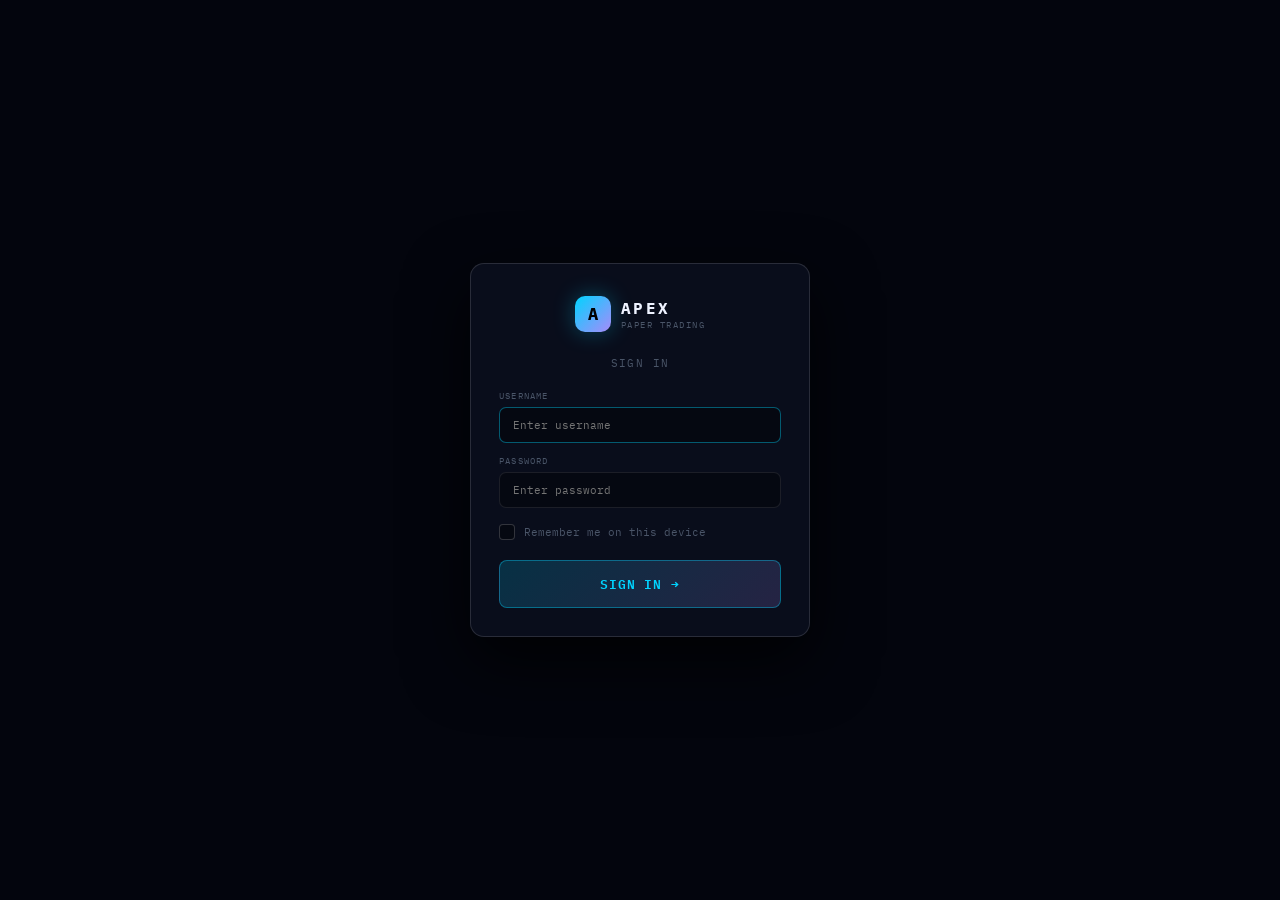
<file: papertrader.html>
<!DOCTYPE html>
<html lang="en">
<head>
<meta charset="UTF-8">
<meta name="viewport" content="width=device-width, initial-scale=1.0">
<title>APEX — Paper Trader</title>
<!-- ── DEVICE DETECTION — runs before CSS to avoid layout flash ── -->
<script>
(function(){
  var ua      = navigator.userAgent;
  var isPhone = /iPhone|Android.*Mobile|BlackBerry|IEMobile|Opera Mini/i.test(ua);
  var isTablet= /iPad|Android(?!.*Mobile)/i.test(ua) || (navigator.maxTouchPoints > 1 && /Macintosh/i.test(ua));
  var hasTouch= ('ontouchstart' in window) || navigator.maxTouchPoints > 0;
  var narrow  = window.innerWidth <= 768;
  var mobile  = isPhone || (hasTouch && narrow) || narrow;
  var tablet  = !mobile && (isTablet || (hasTouch && window.innerWidth <= 1024));
  if (mobile)       document.documentElement.classList.add('is-mobile');
  else if (tablet)  document.documentElement.classList.add('is-tablet');
  else              document.documentElement.classList.add('is-desktop');
  window._APEX_DEVICE = mobile ? 'mobile' : tablet ? 'tablet' : 'desktop';
})();
</script>
<link href="https://fonts.googleapis.com/css2?family=IBM+Plex+Mono:wght@300;400;500;600;700&family=DM+Sans:ital,opsz,wght@0,9..40,300;0,9..40,400;0,9..40,500;0,9..40,600;0,9..40,700;1,9..40,400&display=swap" rel="stylesheet">
<link rel="stylesheet" href="base.css">
<link rel="stylesheet" href="paper-trader-panel.css">
<style>
  /* papertrader.html — panel starts at left edge (no sidebar) */
  .pt-view { left: 0 !important; }
  /* .pt-page is used by base.css to position toasts correctly on this page */
  .pt-page .tstack { bottom: 18px; }
</style>
<!-- AUTH — must load before app scripts -->
<script src="auth.js"></script>
</head>
<body>
<canvas id="bgC"></canvas>
<div class="noise"></div>

<div class="app pt-page">

  <!-- NAV -->
  <nav>
    <div class="logo">
      <div class="logo-glyph">A</div>
      <div><div class="logo-name">APEX</div><div class="logo-tag">Paper Trading</div></div>
    </div>
    <div class="nav-links">
      <a href="index.html" class="nl" id="navTab-trade" style="text-decoration:none">Trade</a>
      <button class="nl on" id="navTab-papertrader" style="display:flex;align-items:center;gap:5px">
        <svg width="11" height="11" viewBox="0 0 24 24" fill="none" stroke="currentColor" stroke-width="2.2" stroke-linecap="round" stroke-linejoin="round"><rect x="2" y="3" width="20" height="14" rx="2" ry="2"/><line x1="16" y1="2" x2="16" y2="6"/><line x1="8" y1="2" x2="8" y2="6"/><line x1="3" y1="10" x2="21" y2="10"/></svg>
        Paper Trader
      </button>
    </div>
    <div class="nav-r">
      <div class="pill mob-bal-pill" onclick="resetAcc()" title="Reset account" style="cursor:pointer;transition:all .18s" onmouseover="this.style.borderColor='rgba(244,63,94,0.4)';this.style.background='rgba(244,63,94,.13)'" onmouseout="this.style.borderColor='rgba(244,63,94,0.2)';this.style.background='transparent'">
        <span class="lbl">Account Balance</span>
        <span class="val" id="acc" style="color:var(--cyan)">$100,000.00</span>
      </div>
      <div class="pill"><span class="lbl">Session PnL</span><span class="val" id="sPnl" style="color:var(--t3)">$0.00</span></div>
      <button id="settingsNavBtn" class="nbtn" onclick="openAppSettings()">⚙ Settings</button>
    </div>
  </nav>

  <!-- ═══════════════════════════════════════════════════════════════════
       PAPER TRADER PANEL — full page on papertrader.html
       ═══════════════════════════════════════════════════════════════════ -->
  <div class="pt-view visible" id="ptView">
    <div class="pt-layout">

      <!-- ── LEFT: Order Form + Order Book ── -->
      <div class="pt-left">

        <!-- ORDER FORM (scrollable) -->
        <div class="pt-card">

          <!-- header: section label + active pair -->
          <div class="pt-card-hd">
            <span class="pt-card-title">Place Order</span>
            <span class="pt-pair-badge" id="ptPairBadge">BTC/USDT</span>
          </div>

          <!-- Buy / Sell segment -->
          <div class="bst pt-bst">
            <button class="bsb buy on" id="ptBuyBtn"  onclick="setSide('buy');_syncPTButtons()">Buy</button>
            <button class="bsb sell"   id="ptSellBtn" onclick="setSide('sell');_syncPTButtons()">Sell</button>
          </div>

          <!-- Order type -->
          <div class="otr pt-otr">
            <button class="otb on" onclick="setOT(this,'market')">Market</button>
            <button class="otb"    onclick="setOT(this,'limit')">Limit</button>
            <button class="otb"    onclick="setOT(this,'stop')">Stop-L</button>
          </div>

          <!-- Limit price (hidden for market orders) -->
          <div class="fg" id="ptLpf" style="display:none">
            <div class="fl">Limit Price</div>
            <div class="fw">
              <input type="number" class="fi" id="ptLp" placeholder="0.00">
              <span class="fu">USDT</span>
            </div>
          </div>

          <!-- Amount -->
          <div class="fg">
            <div class="fl">
              Amount
              <span id="ptAvShow">Avail: $100,000.00</span>
            </div>
            <div class="fw">
              <input type="number" class="fi" id="ptAmt" placeholder="0.00000" oninput="_ptCalcT()">
              <span class="fu" id="ptAunit">BTC</span>
            </div>
          </div>

          <!-- Percentage slider -->
          <div class="slw">
            <input type="range" min="0" max="100" value="0" id="ptPsl" oninput="_ptSlPct(this.value)">
            <div class="pl">
              <span class="plb" onclick="_ptSlPct(0)">0%</span>
              <span class="plb" onclick="_ptSlPct(25)">25%</span>
              <span class="plb" onclick="_ptSlPct(50)">50%</span>
              <span class="plb" onclick="_ptSlPct(75)">75%</span>
              <span class="plb" onclick="_ptSlPct(100)">100%</span>
            </div>
          </div>

          <!-- Order summary -->
          <div class="osum">
            <div class="sr">
              <span class="sl">Pair</span>
              <span class="sv" id="ptSPair" style="color:var(--cyan)">BTC/USDT</span>
            </div>
            <div class="sr">
              <span class="sl">Price</span>
              <span class="sv" id="ptSPrice">Market</span>
            </div>
            <div class="sr">
              <span class="sl">Total</span>
              <span class="sv" id="ptSTotal" style="color:var(--cyan)">$0.00</span>
            </div>
            <div class="sr">
              <span class="sl">Fee (0.1%)</span>
              <span class="sv dim" id="ptSFee">$0.00</span>
            </div>
          </div>

          <!-- Place order button -->
          <button class="pob buy" id="ptPlaceBtn" onclick="placeOrder()">BUY BTC</button>

        </div><!-- /.pt-card (order form) -->

        <!-- ORDER BOOK -->
        <div class="pt-card pt-book-card">
          <div class="pt-card-hd">
            <span class="pt-card-title">Order Book</span>
          </div>
          <div class="obw">
            <div class="obh">
              <span>Price (USDT)</span>
              <span>Qty</span>
              <span>Total</span>
            </div>
            <div class="ob-asks" id="ptObA"></div>
            <div class="ob-mid">
              <span class="live"></span>
              <span class="ob-mp" id="ptObP">—</span>
              <span class="ob-mt up" id="ptObT">+0.00%</span>
            </div>
            <div class="ob-bids" id="ptObB"></div>
          </div>
        </div>

      </div><!-- /.pt-left -->

      <!-- ── RIGHT: Stats bar + Positions table + History table ── -->
      <div class="pt-right">

        <!-- Stats bar (balance / pnl / counts / reset) -->
        <div class="pt-stats-bar">
          <div class="pt-stat">
            <span class="pt-stat-lbl">Balance</span>
            <span class="pt-stat-val" id="ptStatBal">$100,000.00</span>
          </div>
          <div class="pt-stat">
            <span class="pt-stat-lbl">Session PnL</span>
            <span class="pt-stat-val" id="ptStatPnl" style="color:var(--t3)">$0.00</span>
          </div>
          <div class="pt-stat">
            <span class="pt-stat-lbl">Open Positions</span>
            <span class="pt-stat-val" id="ptStatPos">0</span>
          </div>
          <div class="pt-stat">
            <span class="pt-stat-lbl">Total Trades</span>
            <span class="pt-stat-val" id="ptStatTrades">0</span>
          </div>
          <button class="nbtn danger" onclick="resetAcc()" title="Reset account to $100,000">↺ Reset</button>
        </div>

        <!-- Open Positions table -->
        <div class="pt-table-block">
          <div class="pt-table-hd">
            <span class="pt-table-title">Open Positions</span>
            <span class="bdg" id="ptPosBdg" style="background:var(--cyan);color:#000;padding:1px 6px;border-radius:10px;font-size:9px;font-weight:700">0</span>
          </div>
          <div class="bc-scroll pt-table-scroll">
            <table>
              <thead>
                <tr>
                  <th>Pair</th>
                  <th>Side</th>
                  <th>Size</th>
                  <th>Entry</th>
                  <th>Mark</th>
                  <th>Unrealized PnL</th>
                  <th>ROE</th>
                  <th>Value</th>
                  <th>Action</th>
                </tr>
              </thead>
              <tbody id="ptPosTb"></tbody>
            </table>
          </div>
        </div>

        <!-- Trade History table -->
        <div class="pt-table-block pt-hist-block">
          <div class="pt-table-hd">
            <span class="pt-table-title">Trade History</span>
            <div style="margin-left:auto;display:flex;gap:6px">
              <button class="dt-btn dt-export" onclick="exportTradeData()" title="Export JSON">
                <svg width="11" height="11" viewBox="0 0 24 24" fill="none" stroke="currentColor" stroke-width="2.2" stroke-linecap="round" stroke-linejoin="round"><path d="M21 15v4a2 2 0 0 1-2 2H5a2 2 0 0 1-2-2v-4"/><polyline points="7 10 12 15 17 10"/><line x1="12" y1="15" x2="12" y2="3"/></svg>
                Export
              </button>
              <button class="dt-btn dt-import" onclick="importTradeData()" title="Import JSON">
                <svg width="11" height="11" viewBox="0 0 24 24" fill="none" stroke="currentColor" stroke-width="2.2" stroke-linecap="round" stroke-linejoin="round"><path d="M21 15v4a2 2 0 0 1-2 2H5a2 2 0 0 1-2-2v-4"/><polyline points="17 8 12 3 7 8"/><line x1="12" y1="3" x2="12" y2="15"/></svg>
                Import
              </button>
            </div>
          </div>
          <div class="bc-scroll pt-table-scroll">
            <table>
              <thead>
                <tr>
                  <th>Time</th>
                  <th>Pair</th>
                  <th>Side</th>
                  <th>Fill Price</th>
                  <th>Amount</th>
                  <th>Total</th>
                  <th>Fee</th>
                  <th>Realized PnL</th>
                </tr>
              </thead>
              <tbody id="ptHistTb"></tbody>
            </table>
          </div>
        </div>

      </div><!-- /.pt-right -->
    </div><!-- /.pt-layout -->
  </div><!-- /#ptView -->

</div><!-- /.app -->

<div class="tstack" id="tstack"></div>

<!-- MOBILE BOTTOM NAV -->
<nav id="mobNav">
  <button class="mob-tab on" id="mobTab-trade" onclick="mobSwitch('trade')">
    <svg viewBox="0 0 24 24" xmlns="http://www.w3.org/2000/svg"><circle cx="12" cy="12" r="10"/><line x1="12" y1="8" x2="12" y2="16"/><line x1="8" y1="12" x2="16" y2="12"/></svg>
    Trade
  </button>
  <button class="mob-tab" id="mobTab-positions" onclick="mobSwitch('positions')">
    <svg viewBox="0 0 24 24" xmlns="http://www.w3.org/2000/svg"><path d="M14 2H6a2 2 0 0 0-2 2v16a2 2 0 0 0 2 2h12a2 2 0 0 0 2-2V8z"/><polyline points="14 2 14 8 20 8"/></svg>
    Positions
  </button>
  <button class="mob-tab" id="mobTab-logout" style="color:rgba(244,63,94,0.8)" onclick="(function(){sessionStorage.removeItem('apex_authed_user');localStorage.removeItem('apex_remember_user');location.reload();})()">
    <svg viewBox="0 0 24 24" xmlns="http://www.w3.org/2000/svg" style="stroke:rgba(244,63,94,0.8)"><path d="M9 21H5a2 2 0 0 1-2-2V5a2 2 0 0 1 2-2h4"/><polyline points="16 17 21 12 16 7"/><line x1="21" y1="12" x2="9" y2="12"/></svg>
    Logout
  </button>
</nav>

<!-- ── SCRIPTS — order matters ── -->
<script src="state.js"></script>
<script src="feed.js"></script>
<script src="orderbook.js"></script>
<script src="trading.js"></script>
<script src="data_transfer.js"></script>
<script src="settings.js"></script>
<script src="panels.js"></script>
<script src="ui.js"></script>
<script src="sounds.js"></script>

<script>
// ── BG ANIMATION ──────────────────────────────────────────────────────
(()=>{const c=document.getElementById('bgC'),x=c.getContext('2d');let W,H,pts;const init=()=>{W=c.width=innerWidth;H=c.height=innerHeight;pts=Array.from({length:6},()=>({x:Math.random()*W,y:Math.random()*H,vx:(Math.random()-.5)*.35,vy:(Math.random()-.5)*.35,r:Math.random()*260+130,hue:Math.random()>.5?'0,212,255':'130,90,250'}));};const draw=()=>{x.clearRect(0,0,W,H);pts.forEach(p=>{p.x+=p.vx;p.y+=p.vy;if(p.x<-p.r||p.x>W+p.r)p.vx*=-1;if(p.y<-p.r||p.y>H+p.r)p.vy*=-1;const g=x.createRadialGradient(p.x,p.y,0,p.x,p.y,p.r);g.addColorStop(0,`rgba(${p.hue},.065)`);g.addColorStop(1,`rgba(${p.hue},0)`);x.fillStyle=g;x.beginPath();x.arc(p.x,p.y,p.r,0,Math.PI*2);x.fill();});requestAnimationFrame(draw);};window.addEventListener('resize',init);init();draw();})();

// ── BOOTSTRAP ─────────────────────────────────────────────────────────
loadSettings();            // settings.js — restore persisted prefs
_initAutoSave();           // settings.js — wire auto-save hooks

renderPos();
renderHist();
startFeed();               // feed.js — open WebSocket for live prices

setInterval(loop, 750);
_initMobile();
</script>
</body>
</html>
</file>
<file: base.css>
:root {
  --bg-deep: #03050d;
  --bg-base: #060912;
  --bg-panel: rgba(10,14,28,0.88);
  --bg-card: rgba(14,19,36,0.92);
  --bg-hover: rgba(20,28,52,0.8);
  --border-dim: rgba(255,255,255,0.045);
  --border-mid: rgba(255,255,255,0.085);
  --border-bright: rgba(255,255,255,0.14);
  --cyan: #00d4ff;
  --cyan-dim: rgba(0,212,255,0.1);
  --cyan-glow: rgba(0,212,255,0.22);
  --violet: #a78bfa;
  --green: #10b981;
  --green-dim: rgba(16,185,129,0.1);
  --green-glow: rgba(16,185,129,0.28);
  --red: #f43f5e;
  --red-dim: rgba(244,63,94,0.1);
  --red-glow: rgba(244,63,94,0.28);
  --amber: #f59e0b;
  --sky: #38bdf8;
  --t1: #eef2ff;
  --t2: #8892aa;
  --t3: #4a5568;
  --mono: 'IBM Plex Mono', monospace;
  --sans: 'DM Sans', sans-serif;
}
*{margin:0;padding:0;box-sizing:border-box}
html,body{height:100%;background:var(--bg-deep);color:var(--t1);font-family:var(--sans);overflow:hidden}

/* BG */
#bgC{position:fixed;inset:0;z-index:0;pointer-events:none}
.noise{position:fixed;inset:0;z-index:1;pointer-events:none;opacity:.028;
  background-image:url("data:image/svg+xml,%3Csvg xmlns='http://www.w3.org/2000/svg'%3E%3Cfilter id='n'%3E%3CfeTurbulence type='fractalNoise' baseFrequency='.85' numOctaves='4' stitchTiles='stitch'/%3E%3C/filter%3E%3Crect width='100%25' height='100%25' filter='url(%23n)'/%3E%3C/svg%3E");
  background-size:180px}

/* SHELL — page-specific column/row overrides live in chart.css and paper-trader-panel.css */
.app{position:relative;z-index:2;display:grid;
  grid-template-rows:52px 1fr;
  grid-template-columns:235px 1fr;
  height:100vh}

/* ── NAV ── */
nav{grid-column:1/-1;display:flex;align-items:center;gap:0;
  height:52px;border-bottom:1px solid var(--border-dim);
  background:rgba(3,5,13,.96);backdrop-filter:blur(20px);
  padding:0 18px;z-index:50;overflow:visible}
.logo{display:flex;align-items:center;gap:10px;padding-right:20px;
  border-right:1px solid var(--border-dim);margin-right:18px}
.logo-glyph{width:30px;height:30px;border-radius:8px;
  background:linear-gradient(135deg,var(--cyan),var(--violet));
  display:flex;align-items:center;justify-content:center;
  font-size:14px;font-weight:800;color:#000;font-family:var(--mono);
  box-shadow:0 0 18px var(--cyan-glow)}
.logo-name{font-size:15px;font-weight:700;letter-spacing:2.5px}
.logo-tag{font-size:9px;color:var(--t3);letter-spacing:1.5px;text-transform:uppercase;margin-top:1px}
.nav-links{display:flex;gap:2px}
.nl{padding:5px 13px;border-radius:6px;font-size:12px;font-weight:500;
  cursor:pointer;color:var(--t2);border:1px solid transparent;background:none;
  transition:all .18s;font-family:var(--sans)}
.nl:hover{color:var(--t1);background:var(--bg-hover)}
.nl.on{color:var(--cyan);background:var(--cyan-dim);border-color:rgba(0,212,255,.14)}
.nav-r{margin-left:auto;display:flex;align-items:center;gap:8px;flex-shrink:0}
.pill{display:flex;align-items:center;gap:8px;padding:5px 13px;
  background:var(--bg-card);border:1px solid var(--border-mid);
  border-radius:6px;font-size:11px}
.pill .lbl{color:var(--t3);font-size:9px;text-transform:uppercase;letter-spacing:1.2px}
.pill .val{font-family:var(--mono);font-weight:600;font-size:13px}
.nbtn{padding:5px 12px;border-radius:6px;font-size:11px;font-weight:600;
  cursor:pointer;border:1px solid var(--border-mid);background:var(--bg-card);
  color:var(--t2);font-family:var(--sans);letter-spacing:.4px;transition:all .18s}
.nbtn:hover{border-color:var(--border-bright);color:var(--t1)}
.nbtn.danger{border-color:rgba(244,63,94,.25);color:var(--red);background:var(--red-dim)}
.nbtn.danger:hover{background:rgba(244,63,94,.2)}

/* ── SIDEBAR ── */
.sidebar{border-right:1px solid var(--border-dim);background:var(--bg-panel);
  backdrop-filter:blur(24px);overflow:hidden;display:flex;flex-direction:column}
.sb-head{padding:12px 12px 8px;border-bottom:1px solid var(--border-dim);flex-shrink:0}
.sb-title{font-size:9px;font-weight:600;color:var(--t3);letter-spacing:2px;text-transform:uppercase}
.sb-search{margin-top:8px;position:relative}
.sb-search input{width:100%;padding:7px 10px 7px 28px;
  background:rgba(0,0,0,.3);border:1px solid var(--border-dim);border-radius:6px;
  color:var(--t2);font-size:11px;font-family:var(--sans);outline:none;transition:border-color .2s}
.sb-search input:focus{border-color:var(--cyan-glow);color:var(--t1)}
.sb-search .ico{position:absolute;left:9px;top:50%;transform:translateY(-50%);
  color:var(--t3);font-size:11px}
.pair-list{overflow-y:auto;flex:1;padding:5px 7px}
.pi{display:flex;align-items:center;justify-content:space-between;
  padding:7px 8px;border-radius:7px;cursor:pointer;transition:all .15s;
  border:1px solid transparent;margin-bottom:1px;position:relative;overflow:hidden}
.pi::before{content:'';position:absolute;left:0;top:0;bottom:0;width:2px;
  border-radius:0 2px 2px 0;background:var(--cyan);opacity:0;transition:opacity .2s}
.pi:hover{background:var(--bg-hover)}
.pi.on{background:var(--cyan-dim);border-color:rgba(0,212,255,.11)}
.pi.on::before{opacity:1}
.ci{display:flex;align-items:center;gap:7px}
.coin{width:25px;height:25px;border-radius:50%;display:flex;align-items:center;justify-content:center;
  font-size:8px;font-weight:800;font-family:var(--mono);flex-shrink:0}
.p-base{font-size:12px;font-weight:600;line-height:1}
.p-quote{font-size:9px;color:var(--t3)}
.p-nums{text-align:right}
.p-price{font-size:11px;font-family:var(--mono);font-weight:500;line-height:1}
.p-chg{font-size:9px;font-family:var(--mono);margin-top:2px}
.up{color:var(--green)}.dn{color:var(--red)}.dim{color:var(--t3)}

/* ── MAIN ── */
.main{display:flex;flex-direction:column;overflow:hidden;background:var(--bg-base);border-right:1px solid var(--border-dim);position:relative;}
.ch{display:flex;align-items:center;gap:14px;padding:0 16px;height:52px;
  border-bottom:1px solid var(--border-dim);background:var(--bg-panel);
  backdrop-filter:blur(16px);flex-shrink:0}
.ch-symbol{font-size:15px;font-weight:700;letter-spacing:.5px;padding-right:14px;
  border-right:1px solid var(--border-dim)}
.ch-symbol span{color:var(--t3);font-weight:400;font-size:13px}
.ch-price{font-size:22px;font-weight:700;font-family:var(--mono);letter-spacing:-.5px}
.candle-timer{
  font-size:10px;font-family:var(--mono);font-weight:500;
  color:var(--t3);letter-spacing:.04em;
  line-height:1;
  white-space:nowrap;transition:color .3s;
}
.candle-timer.urgent{ color:var(--red); }
.candle-timer-overlay{
  position:absolute;
  right:72px;       /* sits just left of the price axis label */
  top:0;            /* overridden by JS every tick */
  font-size:11px;font-family:var(--mono);font-weight:500;
  color:var(--t3);
  letter-spacing:.04em;
  pointer-events:none;
  z-index:20;
  white-space:nowrap;
  line-height:1;
  transition:color .3s;
}
.candle-timer-overlay.urgent{ color:var(--red); }
.ptag{padding:3px 9px;border-radius:4px;font-size:11px;font-family:var(--mono);font-weight:600}
.ptag.up{background:var(--green-dim);color:var(--green);border:1px solid rgba(16,185,129,.18)}
.ptag.dn{background:var(--red-dim);color:var(--red);border:1px solid rgba(244,63,94,.18)}
.ch-stats{display:flex;gap:16px;margin-left:4px}
.cs{display:flex;flex-direction:column;gap:2px}
.cs-lbl{font-size:9px;color:var(--t3);text-transform:uppercase;letter-spacing:1.2px}
.cs-val{font-size:12px;font-family:var(--mono);font-weight:500}
.tf-row{margin-left:auto;display:flex;align-items:center;gap:2px}
.sep{width:1px;height:18px;background:var(--border-dim);margin:0 8px}
.tfb{padding:4px 7px;border-radius:4px;font-size:10px;font-weight:600;
  cursor:pointer;border:1px solid transparent;background:none;color:var(--t3);
  font-family:var(--sans);transition:all .15s}
.tfb:hover{color:var(--t1)}
.tfb.on{background:var(--cyan-dim);border-color:rgba(0,212,255,.18);color:var(--cyan)}

/* CHART WRAP — Lightweight Charts mounts its own canvas inside #cw */
.cw{flex:1;position:relative;overflow:hidden;
  background:linear-gradient(180deg,rgba(0,212,255,.008) 0%,transparent 25%)}
/* Lightweight Charts sets width/height on its internal canvas automatically */
.ma-bar{position:absolute;top:9px;left:13px;display:flex;gap:12px;
  font-size:10px;font-family:var(--mono);pointer-events:none;z-index:5}
.ma-seg{display:flex;align-items:center;gap:4px}
.ma-line{width:10px;height:2px;border-radius:1px}
.cht{position:absolute;pointer-events:none;background:rgba(3,5,13,.94);
  border:1px solid var(--border-bright);border-radius:8px;padding:9px 13px;
  font-size:11px;font-family:var(--mono);display:none;white-space:nowrap;
  backdrop-filter:blur(10px);box-shadow:0 8px 28px rgba(0,0,0,.45);z-index:10}
.cht.show{display:block}
.ct-r{display:flex;justify-content:space-between;gap:14px;margin-bottom:3px}
.ct-r:last-child{margin-bottom:0}
.ct-l{color:var(--t3)}.ct-v{font-weight:600}

/* ── RIGHT ── */
.rp{background:var(--bg-panel);backdrop-filter:blur(24px);
  display:flex;flex-direction:column;overflow:hidden}
.tabbar{display:flex;border-bottom:1px solid var(--border-dim);flex-shrink:0}
.tbi{flex:1;padding:11px 8px;text-align:center;font-size:11px;font-weight:600;
  cursor:pointer;color:var(--t3);border-bottom:2px solid transparent;
  transition:all .18s;letter-spacing:.5px;text-transform:uppercase}
.tbi:hover{color:var(--t2)}
.tbi.on{color:var(--cyan);border-bottom-color:var(--cyan)}
.tpanel{display:none;flex:1;overflow:hidden;flex-direction:column}
.tpanel.on{display:flex}

/* ORDER FORM */
.ofw{padding:14px;display:flex;flex-direction:column;gap:11px;overflow-y:auto}
.bst{display:grid;grid-template-columns:1fr 1fr;background:rgba(0,0,0,.35);
  border-radius:9px;padding:3px;gap:3px;border:1px solid var(--border-dim)}
.bsb{padding:9px;border-radius:7px;font-size:12px;font-weight:700;letter-spacing:1px;
  cursor:pointer;border:none;font-family:var(--sans);transition:all .22s;
  color:var(--t3);background:none;text-transform:uppercase}
.bsb.buy.on{background:var(--green);color:#000;box-shadow:0 4px 18px var(--green-glow)}
.bsb.sell.on{background:var(--red);color:#fff;box-shadow:0 4px 18px var(--red-glow)}
.otr{display:flex;gap:4px}
.otb{flex:1;padding:5px 4px;border-radius:5px;font-size:10px;font-weight:600;
  letter-spacing:.5px;text-transform:uppercase;cursor:pointer;
  border:1px solid var(--border-dim);background:none;color:var(--t3);
  font-family:var(--sans);transition:all .15s}
.otb:hover{border-color:var(--border-mid);color:var(--t2)}
.otb.on{border-color:rgba(0,212,255,.25);color:var(--cyan);background:var(--cyan-dim)}
.fg{display:flex;flex-direction:column;gap:5px}
.fl{font-size:9px;font-weight:600;color:var(--t3);text-transform:uppercase;
  letter-spacing:1.5px;display:flex;justify-content:space-between}
.fl span{color:var(--t2);font-weight:400;text-transform:none;letter-spacing:0;font-size:10px}
.fw{position:relative}
.fi{width:100%;padding:10px 44px 10px 12px;background:rgba(0,0,0,.32);
  border:1px solid var(--border-dim);border-radius:6px;color:var(--t1);
  font-size:13px;font-family:var(--mono);outline:none;transition:all .2s}
.fi:focus{border-color:rgba(0,212,255,.3);background:rgba(0,212,255,.025)}
.fu{position:absolute;right:11px;top:50%;transform:translateY(-50%);
  font-size:10px;font-weight:600;color:var(--t3);font-family:var(--sans);
  letter-spacing:.5px;pointer-events:none}
.slw{display:flex;flex-direction:column;gap:6px}
input[type=range]{-webkit-appearance:none;width:100%;height:3px;
  background:var(--border-mid);border-radius:2px;outline:none;cursor:pointer}
input[type=range]::-webkit-slider-thumb{-webkit-appearance:none;width:13px;height:13px;
  border-radius:50%;background:var(--cyan);box-shadow:0 0 8px var(--cyan-glow);cursor:pointer}
.pl{display:flex;justify-content:space-between}
.plb{font-size:9px;color:var(--t3);font-family:var(--mono);cursor:pointer;transition:color .15s}
.plb:hover{color:var(--cyan)}
.osum{background:rgba(0,0,0,.22);border:1px solid var(--border-dim);
  border-radius:7px;padding:10px 12px;display:flex;flex-direction:column;gap:6px}
.sr{display:flex;justify-content:space-between;font-size:11px}
.sl{color:var(--t3)}.sv{font-family:var(--mono);font-weight:500}
.pob{width:100%;padding:12px;border-radius:9px;border:none;
  font-size:13px;font-weight:700;letter-spacing:1.2px;text-transform:uppercase;
  cursor:pointer;font-family:var(--sans);transition:all .22s;position:relative;overflow:hidden}
.pob::after{content:'';position:absolute;inset:0;background:rgba(255,255,255,0);transition:background .18s}
.pob:hover::after{background:rgba(255,255,255,.07)}
.pob:active{transform:scale(.99)}
.pob.buy{background:linear-gradient(135deg,#059669,#10b981);color:#fff;box-shadow:0 5px 20px rgba(16,185,129,.28)}
.pob.sell{background:linear-gradient(135deg,#be123c,#f43f5e);color:#fff;box-shadow:0 5px 20px rgba(244,63,94,.28)}

/* ORDER BOOK */
.obw{display:flex;flex-direction:column;flex:1;overflow:hidden}
.obh{display:flex;justify-content:space-between;padding:7px 13px;
  font-size:9px;color:var(--t3);font-weight:600;text-transform:uppercase;
  letter-spacing:1.2px;border-bottom:1px solid var(--border-dim);flex-shrink:0}
.ob-asks,.ob-bids{overflow:hidden}
.ob-asks{flex:1}.ob-bids{flex:1}
.obr{display:flex;justify-content:space-between;align-items:center;
  padding:3px 13px;font-size:11px;font-family:var(--mono);
  position:relative;cursor:pointer;transition:opacity .15s}
.obr:hover{opacity:.72}
.obf{position:absolute;top:0;bottom:0;right:0;opacity:.13;border-radius:2px 0 0 2px;transition:width .3s ease}
.obr.ask .obf{background:var(--red)}
.obr.bid .obf{background:var(--green)}
.obr span{position:relative;z-index:1}
.obr.ask span:first-child{color:var(--red);font-weight:500}
.obr.bid span:first-child{color:var(--green);font-weight:500}
.ob-mid{display:flex;align-items:center;justify-content:center;gap:9px;
  padding:6px 13px;border-top:1px solid var(--border-dim);border-bottom:1px solid var(--border-dim);
  background:rgba(0,0,0,.2);flex-shrink:0}
.ob-mp{font-size:15px;font-family:var(--mono);font-weight:700}
.ob-mt{font-size:9px;font-family:var(--mono);padding:2px 6px;border-radius:3px}
.live{width:6px;height:6px;border-radius:50%;background:var(--green);
  box-shadow:0 0 7px var(--green);animation:pulse 2s infinite}
@keyframes pulse{0%,100%{opacity:1}50%{opacity:.4}}

/* ── BOTTOM ── */
.bot{grid-column:1/-1;border-top:1px solid var(--border-dim);
  background:var(--bg-panel);backdrop-filter:blur(24px);
  display:flex;flex-direction:column;overflow:hidden}
.bot-tabs{display:flex;border-bottom:1px solid var(--border-dim);padding:0 14px;gap:2px}
.bt{padding:8px 13px;font-size:11px;font-weight:600;cursor:pointer;color:var(--t3);
  border-bottom:2px solid transparent;transition:all .18s;
  display:flex;align-items:center;gap:6px;letter-spacing:.3px}
.bt:hover{color:var(--t2)}
.bt.on{color:var(--cyan);border-bottom-color:var(--cyan)}
.bdg{padding:1px 6px;background:var(--cyan);color:#000;border-radius:10px;
  font-size:9px;font-weight:700;font-family:var(--mono)}
.bc{display:none;flex:1;overflow-y:auto}
.bc.on{display:block}
table{width:100%;border-collapse:collapse}
thead th{padding:6px 13px;text-align:left;font-size:9px;font-weight:600;
  color:var(--t3);text-transform:uppercase;letter-spacing:1.2px;
  border-bottom:1px solid var(--border-dim);position:sticky;top:0;
  background:var(--bg-panel);backdrop-filter:blur(20px);white-space:nowrap}
tbody td{padding:6px 13px;font-size:11px;font-family:var(--mono);
  border-bottom:1px solid var(--border-dim);white-space:nowrap}
tbody tr:hover{background:var(--bg-hover)}
.chip{padding:2px 7px;border-radius:3px;font-size:9px;font-weight:700;display:inline-block}
.chip.long{background:var(--green-dim);color:var(--green);border:1px solid rgba(16,185,129,.2)}
.chip.short{background:var(--red-dim);color:var(--red);border:1px solid rgba(244,63,94,.2)}
.chip.buy{background:var(--green-dim);color:var(--green)}
.chip.sell{background:var(--red-dim);color:var(--red)}
.abt{padding:3px 9px;border-radius:4px;border:1px solid rgba(244,63,94,.3);
  background:var(--red-dim);color:var(--red);font-size:9px;font-weight:700;
  letter-spacing:.5px;cursor:pointer;font-family:var(--sans);text-transform:uppercase;transition:all .15s}
.abt:hover{background:rgba(244,63,94,.2)}
.empty td{text-align:center;color:var(--t3);padding:18px!important;font-size:12px;border:none!important;letter-spacing:.5px}

/* TOAST */
/* Default: chart page with 175px bottom panel */
.tstack{position:fixed;bottom:195px;right:18px;display:flex;flex-direction:column;gap:7px;z-index:9999;pointer-events:none}
/* Paper Trader page: no bottom panel */
.pt-page .tstack{bottom:18px}
.ti{padding:10px 15px;border-radius:9px;font-size:12px;font-weight:500;border:1px solid;
  backdrop-filter:blur(16px);transform:translateX(110%);opacity:0;
  transition:all .3s cubic-bezier(.34,1.56,.64,1);max-width:290px}
.ti.show{transform:translateX(0);opacity:1}
.ti.success{background:rgba(16,185,129,.1);border-color:rgba(16,185,129,.28);color:var(--green)}
.ti.error{background:rgba(244,63,94,.1);border-color:rgba(244,63,94,.28);color:var(--red)}
.ti.info{background:rgba(0,212,255,.08);border-color:rgba(0,212,255,.22);color:var(--cyan)}

/* COIN COLORS */
.btc{background:linear-gradient(135deg,#f7931a,#ffb74d);color:#000}
.eth{background:linear-gradient(135deg,#627eea,#a29bfe);color:#fff}
.sol{background:linear-gradient(135deg,#9945ff,#14f195);color:#fff}
.bnb{background:linear-gradient(135deg,#f3ba2f,#f8d57e);color:#000}
.xrp{background:linear-gradient(135deg,#00aae4,#00d4ff);color:#fff}
.doge{background:linear-gradient(135deg,#c2a633,#e8c742);color:#000}
.ada{background:linear-gradient(135deg,#0033ad,#2a6fff);color:#fff}
.avax{background:linear-gradient(135deg,#e84142,#ff7070);color:#fff}
.dot{background:linear-gradient(135deg,#e6007a,#ff65b5);color:#fff}
.link{background:linear-gradient(135deg,#2a5ada,#6090ff);color:#fff}
.trx{background:linear-gradient(135deg,#ef0027,#ff5577);color:#fff}
.matic{background:linear-gradient(135deg,#7b3fe4,#a855f7);color:#fff}
.ltc{background:linear-gradient(135deg,#838383,#bdbdbd);color:#000}
.shib{background:linear-gradient(135deg,#ff6b00,#ff9c3c);color:#fff}
.bch{background:linear-gradient(135deg,#4dcc4d,#84e884);color:#000}
.uni{background:linear-gradient(135deg,#ff007a,#ff6eb4);color:#fff}
.atom{background:linear-gradient(135deg,#6f4e9c,#a78bfa);color:#fff}
.xlm{background:linear-gradient(135deg,#08b5e5,#6dd5ed);color:#fff}
.etc{background:linear-gradient(135deg,#328432,#66bb6a);color:#fff}
.fil{background:linear-gradient(135deg,#0090ff,#40b3ff);color:#fff}
.apt{background:linear-gradient(135deg,#ff5733,#ff8c66);color:#fff}
.arb{background:linear-gradient(135deg,#1b4add,#4d79ff);color:#fff}
.op{background:linear-gradient(135deg,#ff0420,#ff5566);color:#fff}
.sui{background:linear-gradient(135deg,#4da2ff,#91c8ff);color:#000}
.inj{background:linear-gradient(135deg,#00a3ff,#0047ff);color:#fff}
.near{background:linear-gradient(135deg,#00c08b,#00e6a8);color:#000}
.icp{background:linear-gradient(135deg,#29abe2,#522785);color:#fff}
.hbar{background:linear-gradient(135deg,#222222,#555555);color:#fff}
.vet{background:linear-gradient(135deg,#15bdff,#00e5ff);color:#000}
.mkr{background:linear-gradient(135deg,#1aaa6a,#30d98a);color:#fff}
.aave{background:linear-gradient(135deg,#b6509e,#2ebac6);color:#fff}
.grt{background:linear-gradient(135deg,#6747ed,#9b7fff);color:#fff}
.sand{background:linear-gradient(135deg,#04adef,#fa982a);color:#fff}
.mana{background:linear-gradient(135deg,#ff2d55,#ff6b35);color:#fff}
.axs{background:linear-gradient(135deg,#0055d4,#2b9fd8);color:#fff}
.rune{background:linear-gradient(135deg,#33ff99,#00cc77);color:#000}
.ftm{background:linear-gradient(135deg,#1969ff,#4d8eff);color:#fff}
.algo{background:linear-gradient(135deg,#ffffff,#cccccc);color:#000}
.egld{background:linear-gradient(135deg,#1b46c2,#23f7dd);color:#fff}
.xtz{background:linear-gradient(135deg,#2c7df7,#63a4ff);color:#fff}
.strk{background:linear-gradient(135deg,#0c0c4f,#ec796b);color:#fff}
.jup{background:linear-gradient(135deg,#c7f284,#52a647);color:#000}
.wif{background:linear-gradient(135deg,#9945ff,#f5a623);color:#fff}
.bonk{background:linear-gradient(135deg,#f5a623,#ff6b35);color:#000}
.pepe{background:linear-gradient(135deg,#00a550,#7fc94f);color:#fff}
.sei{background:linear-gradient(135deg,#c22d52,#ff4d79);color:#fff}
.tia{background:linear-gradient(135deg,#7b2d8b,#c45edd);color:#fff}
.pyth{background:linear-gradient(135deg,#6233a2,#9d62d8);color:#fff}
.blur{background:linear-gradient(135deg,#ff5500,#ff8844);color:#fff}
.imx{background:linear-gradient(135deg,#17b5cb,#00e5ff);color:#000}
.ocean{background:linear-gradient(135deg,#141414,#2158a2);color:#fff}
.rndr{background:linear-gradient(135deg,#ff4400,#ff7733);color:#fff}
.ldo{background:linear-gradient(135deg,#f08c00,#f5c842);color:#000}
.rpl{background:linear-gradient(135deg,#e47025,#ff9a57);color:#fff}
.pendle{background:linear-gradient(135deg,#00d2a8,#00fff2);color:#000}
.wld{background:linear-gradient(135deg,#000000,#444444);color:#fff}
.zro{background:linear-gradient(135deg,#5b21b6,#7c3aed);color:#fff}
.eigen{background:linear-gradient(135deg,#1d1d1d,#4a4a4a);color:#fff}
.ena{background:linear-gradient(135deg,#000000,#1a1a2e);color:#fff}
.ethfi{background:linear-gradient(135deg,#8b5cf6,#c084fc);color:#fff}

/* FEED STATUS DOT */
.feed-dot{width:7px;height:7px;border-radius:50%;display:inline-block;margin-right:5px;flex-shrink:0}
.feed-dot.live{background:var(--green);box-shadow:0 0 6px var(--green);animation:pulse 2s infinite}
.feed-dot.reconnecting{background:var(--amber);box-shadow:0 0 6px rgba(245,158,11,.5);animation:pulse 1s infinite}
.feed-dot.error{background:var(--red);box-shadow:0 0 6px var(--red-glow)}


/* ── FAVORITES ─────────────────────────────────────────────────────── */
.sb-tabs{display:flex;gap:4px;margin-top:8px}
.sbt{flex:1;padding:5px 8px;border-radius:6px;font-size:10px;font-weight:600;
  letter-spacing:.4px;text-transform:uppercase;cursor:pointer;
  border:1px solid var(--border-dim);background:none;color:var(--t3);
  font-family:var(--sans);transition:all .15s;display:flex;align-items:center;justify-content:center;gap:4px}
.sbt:hover{color:var(--t2);border-color:var(--border-mid)}
.sbt.on{background:var(--cyan-dim);border-color:rgba(0,212,255,.2);color:var(--cyan)}
.fav-star-ico{font-size:11px;line-height:1}
.fav-count{background:var(--cyan);color:#000;border-radius:8px;
  font-size:8px;font-weight:800;padding:1px 5px;font-family:var(--mono);
  min-width:16px;text-align:center;align-items:center;justify-content:center}

/* pair row — right side now has nums + star */
.p-right{display:flex;align-items:center;gap:6px;margin-left:auto}
.p-nums{text-align:right}

.fav-btn{background:none;border:none;cursor:pointer;font-size:13px;
  color:var(--t3);padding:2px 3px;line-height:1;border-radius:3px;
  transition:color .15s,transform .15s;flex-shrink:0;opacity:.45}
.fav-btn:hover{color:#f59e0b;opacity:1;transform:scale(1.2)}
.fav-btn.on{color:#f59e0b;opacity:1}

.sb-section-lbl{font-size:8px;font-weight:700;letter-spacing:1.8px;
  text-transform:uppercase;color:var(--t3);padding:8px 8px 4px;
  border-top:1px solid var(--border-dim);margin-top:4px}
.sb-section-lbl:first-child{border-top:none;margin-top:0}

.fav-empty{padding:24px 12px;text-align:center;color:var(--t3);
  font-size:11px;line-height:1.6;letter-spacing:.2px}

::-webkit-scrollbar{width:3px;height:3px}
::-webkit-scrollbar-track{background:transparent}
::-webkit-scrollbar-thumb{background:var(--border-mid);border-radius:2px}

/* ══════════════════════════════════════════════════════════════════
   MOBILE — phones (≤ 768px)
   Layout: single column, bottom tab bar navigation
   ══════════════════════════════════════════════════════════════════ */
@media (max-width: 768px) {

  html, body { overflow: hidden; height: 100%; touch-action: pan-y; }

  /* ── App shell — stacked single column ── */
  .app {
    grid-template-rows: 48px 1fr;
    grid-template-columns: 1fr;
    height: 100dvh;
    height: 100vh; /* fallback */
    overflow: hidden;
  }

  /* ── Nav — compact mobile header ── */
  nav {
    grid-column: 1;
    height: 48px;
    padding: 0 12px;
    gap: 8px;
  }
  .nav-links { display: none; }
  .logo-tag { display: none; }
  .logo-name { font-size: 13px; letter-spacing: 1.8px; }
  .logo-glyph { width: 26px; height: 26px; font-size: 12px; }
  .logo { padding-right: 12px; margin-right: 8px; }

  .nav-r { gap: 5px; }
  .nav-r .pill { display: none; }
  .nav-r .pill:last-of-type { display: flex; } /* feed status only */
  .nav-r .pill:last-of-type .lbl { display: none; }
  .mob-bal-pill { display: flex !important; }
  .mob-bal-pill .lbl { display: none; }
  .mob-bal-pill .val { font-size: 12px; font-weight: 700; }

  /* Auth elements — always visible on mobile */
  #apex-user-pill { display: flex !important; gap: 5px; padding: 4px 8px; }
  #apex-user-pill span:first-child { display: none; } /* hide the ▸ arrow on mobile */
  #apex-logout-btn { display: inline-flex !important; padding: 4px 8px; font-size: 10px; }

  /* Hide settings/reset in nav on mobile — moved to side sheet */
  .nbtn { display: none; }

  /* ── Mobile view manager ── */
  /* All major panels hidden by default; shown via .mob-active class */
  .sidebar, .main, .rp, .bot {
    display: none !important;
    position: absolute;
    top: 48px;
    left: 0;
    right: 0;
    bottom: 56px; /* space for bottom tab bar */
    border: none !important;
    border-radius: 0 !important;
    overflow: hidden;
  }

  .sidebar.mob-active,
  .main.mob-active,
  .rp.mob-active,
  .bot.mob-active {
    display: flex !important;
    flex-direction: column;
  }

  /* ── Sidebar (Markets view) ── */
  .sidebar {
    backdrop-filter: blur(24px);
    z-index: 10;
  }
  .sb-head { padding: 10px 12px 8px; }
  .sb-title { font-size: 10px; }
  .sb-search input { font-size: 13px; padding: 9px 10px 9px 30px; }
  .pair-list { padding: 5px 10px; }
  .pi { padding: 9px 10px; }
  .p-base { font-size: 13px; }
  .p-price { font-size: 12px; }
  .p-chg { font-size: 10px; }
  .coin { width: 28px; height: 28px; font-size: 9px; }

  /* ── Main chart view ── */
  .main {
    z-index: 10;
    background: var(--bg-base);
  }

  .ch {
    height: auto;
    min-height: 48px;
    padding: 8px 12px;
    flex-wrap: wrap;
    gap: 6px;
    align-items: center;
  }
  .ch-symbol { font-size: 13px; padding-right: 10px; }
  .ch-symbol span { font-size: 11px; }
  .ch-price { font-size: 18px; }
  .ptag { font-size: 10px; padding: 2px 7px; }

  /* Stats — scroll horizontally */
  .ch-stats {
    width: 100%;
    order: 10;
    gap: 10px;
    overflow-x: auto;
    padding-bottom: 2px;
    flex-wrap: nowrap;
  }
  .cs { flex-shrink: 0; }
  .cs-lbl { font-size: 8px; }
  .cs-val { font-size: 11px; }

  /* Timeframe row — scrollable */
  .tf-row {
    width: 100%;
    order: 11;
    margin-left: 0;
    overflow-x: auto;
    flex-wrap: nowrap;
    padding-bottom: 2px;
    -webkit-overflow-scrolling: touch;
    scrollbar-width: none;
  }
  .tf-row::-webkit-scrollbar { display: none; }
  .tfb { padding: 5px 9px; font-size: 10px; flex-shrink: 0; }
  .sep { margin: 0 4px; }

  /* Chart canvas area */
  .cw { flex: 1; min-height: 0; }
  .ma-bar { top: 6px; left: 8px; gap: 8px; }

  /* ── Right panel (Trade/Book) ── */
  .rp {
    z-index: 10;
  }
  .tabbar { height: 40px; }
  .tbi { font-size: 11px; padding: 8px 6px; }
  .tpanel.on { display: flex; flex-direction: column; flex: 1; overflow: hidden; }
  .ofw { padding: 12px; gap: 10px; overflow-y: auto; flex: 1; }

  /* Buy/Sell buttons */
  .bst { gap: 3px; }
  .bsb { padding: 10px; font-size: 12px; }

  /* Order type buttons */
  .otr { gap: 4px; }
  .otb { padding: 7px 4px; font-size: 10px; }

  /* Form inputs */
  .fi { font-size: 14px; padding: 11px 44px 11px 12px; }
  .fl { font-size: 9px; }
  .fl span { font-size: 10px; }

  /* Percentage slider labels */
  .plb { font-size: 10px; }

  /* Order summary */
  .osum { padding: 10px 12px; }
  .sr { font-size: 11px; }

  /* Place order button */
  .pob { padding: 14px; font-size: 14px; letter-spacing: 1px; }

  /* Order book */
  .obw { flex: 1; display: flex; flex-direction: column; overflow: hidden; }
  .obh { padding: 7px 12px; font-size: 9px; }
  .ob-asks, .ob-bids { flex: 1; overflow: hidden; }
  .obr { padding: 4px 12px; font-size: 11px; }
  .ob-mp { font-size: 14px; }

  /* ── Bottom panel (Positions/Orders/History) ── */
  .bot {
    z-index: 10;
    overflow: hidden;
  }
  .bot-tabs { padding: 0 10px; }
  .bt { padding: 8px 10px; font-size: 10px; }
  .bc.on { display: block; overflow-y: auto; flex: 1; }

  /* Tables — make them scroll horizontally */
  table { min-width: 520px; }
  .bc { overflow-x: auto; overflow-y: auto; }
  thead th { padding: 6px 10px; font-size: 8px; }
  tbody td { padding: 6px 10px; font-size: 10px; }
  .abt { padding: 4px 8px; font-size: 9px; }

  /* Toasts — above bottom nav */
  .tstack { bottom: 64px; right: 12px; left: 12px; align-items: flex-end; }
  .ti { max-width: 100%; font-size: 12px; }

  /* MA Settings panel — full-width on mobile */
  #maSettingsPanel {
    width: calc(100vw - 16px) !important;
    left: 8px !important;
    right: 8px !important;
    top: auto !important;
    bottom: 64px !important;
    max-height: 70vh;
    overflow-y: auto;
  }

  /* ── Bottom tab bar ── */
  #mobNav {
    position: fixed;
    bottom: 0;
    left: 0;
    right: 0;
    height: 56px;
    background: rgba(3, 5, 13, 0.97);
    border-top: 1px solid var(--border-dim);
    backdrop-filter: blur(24px);
    display: flex;
    align-items: stretch;
    z-index: 100;
  }
  .mob-tab {
    flex: 1;
    display: flex;
    flex-direction: column;
    align-items: center;
    justify-content: center;
    gap: 3px;
    cursor: pointer;
    color: var(--t3);
    font-family: var(--sans);
    font-size: 9px;
    font-weight: 600;
    letter-spacing: .5px;
    text-transform: uppercase;
    border: none;
    background: none;
    transition: color .18s;
    -webkit-tap-highlight-color: transparent;
  }
  .mob-tab.on { color: var(--cyan); }
  .mob-tab svg { width: 20px; height: 20px; stroke-width: 1.6; }
  .mob-tab.on svg { stroke: var(--cyan); }
  .mob-tab svg { stroke: var(--t3); fill: none; transition: stroke .18s; }
}

/* ── Tablet (769px – 1024px): two-column sidebar + main ── */
@media (min-width: 769px) and (max-width: 1024px) {
  .app {
    grid-template-rows: 52px 1fr 160px;
    grid-template-columns: 200px 1fr 260px;
  }
  .nav-links { gap: 0; }
  .nl { padding: 5px 10px; font-size: 11px; }
  .ch-price { font-size: 18px; }
  .ch-stats { gap: 10px; }
  .cs-lbl { font-size: 8px; }
  .cs-val { font-size: 11px; }
  .ofw { padding: 10px; gap: 9px; }
  #maSettingsPanel { width: 270px !important; }
}

/* ── Desktop: hide mobile nav ── */
@media (min-width: 769px) {
  #mobNav { display: none !important; }
  .sidebar { display: flex !important; position: static !important; }
  .main { display: flex !important; position: static !important; }
  .rp { display: flex !important; position: static !important; }
  .bot { display: block !important; position: static !important; bottom: auto !important; }
  .bc.on { display: block; }
}

/* ── is-desktop: enforced by JS detection — hides mobile chrome on large-screen touch devices ── */
html.is-desktop #mobNav { display: none !important; }
html.is-desktop .sidebar { display: flex !important; position: static !important; }
html.is-desktop .main    { display: flex !important; position: static !important; }
html.is-desktop .rp      { display: flex !important; position: static !important; }
html.is-desktop .bot     { display: block !important; position: static !important; bottom: auto !important; }
html.is-desktop .bc.on   { display: block; }

/* ── is-mobile: JS-stamped class activates mobile layout even if innerWidth > 768 (e.g. phone landscape) ── */
html.is-mobile #mobNav { display: flex !important; }
html.is-mobile .sidebar,
html.is-mobile .main,
html.is-mobile .rp,
html.is-mobile .bot {
  display: none !important;
  position: absolute !important;
  top: 48px !important;
  left: 0 !important; right: 0 !important;
  bottom: 56px !important;
  border: none !important;
  border-radius: 0 !important;
  overflow: hidden !important;
}
html.is-mobile .sidebar.mob-active,
html.is-mobile .main.mob-active,
html.is-mobile .rp.mob-active,
html.is-mobile .bot.mob-active {
  display: flex !important;
  flex-direction: column !important;
}
html.is-mobile .app {
  grid-template-rows: 48px 1fr !important;
  grid-template-columns: 1fr !important;
}
html.is-mobile #apex-user-pill { display: flex !important; }
html.is-mobile #apex-logout-btn { display: inline-flex !important; }/* ── Previously inline in index.html — now consolidated here ── */

.sym-sep  { color:var(--t2);font-weight:400;font-size:13px }
.sym-meta { color:var(--t3);font-weight:400;font-size:11px;letter-spacing:.3px }

/* Indicators panel rows + toggles */
.ind-section-lbl {
  font-size:9px;font-weight:700;letter-spacing:1.6px;text-transform:uppercase;
  color:var(--t3);padding:6px 0 5px;margin-top:4px;
  border-top:1px solid rgba(255,255,255,0.06);
}
.ind-section-lbl:first-child { border-top:none;margin-top:0; }
.ind-row {
  display:flex;align-items:center;gap:8px;padding:7px 4px;
  border-radius:6px;transition:background .15s;cursor:default;
}
.ind-row:hover { background:rgba(255,255,255,0.04); }
.ind-dot  { width:8px;height:8px;border-radius:50%;flex-shrink:0; }
.ind-lbl  {
  flex:1;font-size:11px;color:var(--t2);
  font-family:var(--mono);letter-spacing:.02em;
}
.ind-cfg  {
  background:rgba(255,255,255,0.06);border:1px solid rgba(255,255,255,0.1);
  color:var(--t2);border-radius:4px;font-size:11px;padding:2px 7px;
  cursor:pointer;font-family:inherit;transition:all .15s;flex-shrink:0;
}
.ind-cfg:hover { background:rgba(255,255,255,0.12);color:var(--t1); }

/* Toggle switch */
.ind-tog {
  position:relative;width:32px;height:17px;border-radius:9px;flex-shrink:0;
  background:rgba(255,255,255,0.1);border:1px solid rgba(255,255,255,0.14);
  cursor:pointer;transition:background .2s,border-color .2s;
}
.ind-tog.on { background:var(--cyan);border-color:var(--cyan); }
.ind-tog-knob {
  position:absolute;top:2px;left:2px;width:11px;height:11px;
  border-radius:50%;background:#fff;transition:left .2s;pointer-events:none;
  box-shadow:0 1px 3px rgba(0,0,0,0.4);
}
.ind-tog.on .ind-tog-knob { left:17px; }

/* ── MARKET SWITCHER (Crypto / Stocks) ─────────────────────────────── */
.market-switcher {
  display:flex;gap:4px;margin-top:8px;margin-bottom:2px;
}
.msw-btn {
  flex:1;display:flex;align-items:center;justify-content:center;gap:5px;
  padding:6px 8px;border-radius:7px;font-size:10px;font-weight:600;
  letter-spacing:.4px;text-transform:uppercase;cursor:pointer;
  border:1px solid var(--border-dim);background:none;color:var(--t3);
  font-family:var(--sans);transition:all .18s;
}
.msw-btn:hover { color:var(--t2);border-color:var(--border-mid); }
.msw-btn.on {
  background:var(--cyan-dim);
  border-color:rgba(0,212,255,.2);
  color:var(--cyan);
}
/* Stocks tab active state gets amber accent */
#msw-stocks.on {
  background:rgba(245,158,11,.1);
  border-color:rgba(245,158,11,.28);
  color:#f59e0b;
}
.msw-ico { font-size:11px;line-height:1; }

/* Market open/closed pill inside the stocks tab button */
.msw-badge {
  font-size:8px;font-weight:700;letter-spacing:.8px;text-transform:uppercase;
  padding:1px 5px;border-radius:6px;line-height:14px;
  font-family:var(--mono);flex-shrink:0;
}
.msw-badge.open   { background:rgba(16,185,129,.18);color:#10b981;border:1px solid rgba(16,185,129,.3); }
.msw-badge.closed { background:rgba(74,85,104,.18);color:#4a5568;border:1px solid rgba(74,85,104,.25); }

/* ── STOCK COIN BADGE ───────────────────────────────────────────────── */
.stock-badge {
  width:25px;height:25px;border-radius:5px;flex-shrink:0;
  display:flex;align-items:center;justify-content:center;
  font-size:7px;font-weight:800;font-family:var(--mono);
  letter-spacing:-.2px;text-align:center;line-height:1;
}

/* ── SCROLLABLE BOTTOM PANELS ─────────────────────────────────────────
   Scroll behaviour is owned by data_transfer.css.
   Only sticky thead background is set here.
──────────────────────────────────────────────────────────────────────── */

/* Sticky column headers — defined once here; .bc-scroll thead below handles scrollable PT tables */

/* ── Data Transfer toolbar — sits above Trade History table ── */
.dt-toolbar {
  display: flex;
  align-items: center;
  gap: 8px;
  padding: 8px 12px 7px;
  border-bottom: 1px solid rgba(255,255,255,.06);
  flex-shrink: 0;
  flex-wrap: wrap;
}

.dt-btn {
  display: inline-flex;
  align-items: center;
  gap: 6px;
  padding: 5px 13px;
  border-radius: 5px;
  font-family: 'IBM Plex Mono', monospace;
  font-size: 11px;
  font-weight: 500;
  letter-spacing: .04em;
  cursor: pointer;
  transition: background .15s, border-color .15s, transform .1s;
  border: 1px solid transparent;
  user-select: none;
}
.dt-btn:active { transform: scale(.97); }

.dt-export {
  background: rgba(0, 212, 255, .10);
  border-color: rgba(0, 212, 255, .30);
  color: #00d4ff;
}
.dt-export:hover {
  background: rgba(0, 212, 255, .20);
  border-color: rgba(0, 212, 255, .55);
}

.dt-import {
  background: rgba(167, 139, 250, .10);
  border-color: rgba(167, 139, 250, .30);
  color: #a78bfa;
}
.dt-import:hover {
  background: rgba(167, 139, 250, .20);
  border-color: rgba(167, 139, 250, .55);
}

.dt-hint {
  margin-left: auto;
  font-size: 10px;
  color: rgba(255,255,255,.22);
  font-family: 'IBM Plex Mono', monospace;
  letter-spacing: .03em;
}

/* Mobile: hide hint */
@media (max-width: 480px) {
  .dt-hint { display: none; }
}

/* ══════════════════════════════════════════════════════════════════
   SCROLLABLE BOTTOM PANELS
   ── Strategy ──────────────────────────────────────────────────────
   .bot is a fixed-height grid row (175px desktop / 160px tablet).
   .bc panels must be constrained to that height, not allowed to grow
   to their content, otherwise overflow never fires and scrolling
   never works.

   Each .bc.on → flex column, overflow hidden, min-height 0.
   Each inner #posTab / #ordTab → position relative, fills parent.
   #histTab → flex column so toolbar + scroll stack properly.
   .bc-scroll → position absolute, inset 0, overflow auto — the
                actual scrolling element.
   #histTab .bc-scroll → top: 37px to sit below the toolbar.
   ══════════════════════════════════════════════════════════════════ */

/* Active bottom panel: constrained flex column */
.bc.on {
  display: flex !important;
  flex-direction: column !important;
  overflow: hidden !important;
  min-height: 0 !important;
}

/* Positions + Open Orders panels: fill .bc.on, provide scroll anchor */
#posTab,
#ordTab {
  position: relative;
  flex: 1;
  min-height: 0;
}

/* Trade History panel: flex so toolbar pins top, scroll fills rest */
#histTab {
  position: relative;
  display: flex !important;
  flex-direction: column !important;
  flex: 1;
  min-height: 0;
}

/* The actual scrolling wrapper around each table */
.bc-scroll {
  position: absolute;
  inset: 0;
  overflow-y: auto;
  overflow-x: auto;
  -webkit-overflow-scrolling: touch;
  scrollbar-width: thin;
  scrollbar-color: rgba(255,255,255,.12) transparent;
}

/* Trade History: scroll starts below toolbar.
   Uses flex child approach — toolbar is flex-shrink:0, bc-scroll is flex:1 with position relative */
#histTab .bc-scroll {
  position: relative;
  flex: 1;
  min-height: 0;
  inset: auto;
}

/* Tables fill scroll container; headers stick */
.bc-scroll table {
  width: 100%;
  border-collapse: collapse;
}
.bc-scroll thead {
  position: sticky;
  top: 0;
  z-index: 2;
}

/* Thin scrollbar (WebKit) */
.bc-scroll::-webkit-scrollbar        { width: 4px; height: 4px; }
.bc-scroll::-webkit-scrollbar-thumb  { background: rgba(255,255,255,.14); border-radius: 4px; }
.bc-scroll::-webkit-scrollbar-track  { background: transparent; }
</file>
<file: paper-trader-panel.css>
/* ═══════════════════════════════════════════════════════════════════════
   APEX — Paper Trader Panel
   Shared by both index.html (Trade page) and papertrader.html (PT page).

   Default: panel is offset right of the 235px sidebar (index.html).
   Override for papertrader.html — add this in the page <head>:
     <style>.pt-view { left: 0 !important; }</style>
   ═══════════════════════════════════════════════════════════════════════ */


/* ── RESET pt-view layout ───────────────────────────────────────────── */
.pt-view {
  position: fixed;
  inset: 52px 0 0 235px;   /* below nav, right of sidebar */
  display: none;
  flex-direction: column;
  background: var(--bg-deep);
  overflow: hidden;
  z-index: 10;
}
html.is-tablet .pt-view { left: 200px; }
html.is-mobile .pt-view { inset: 52px 0 56px 0; }

.pt-view.visible { display: flex; }

/* ── STATS BAR ──────────────────────────────────────────────────────── */
.pt-stats-bar {
  display: flex;
  align-items: stretch;
  height: 46px;
  background: var(--bg-panel);
  border-bottom: 1px solid var(--border-mid);
  flex-shrink: 0;
  padding: 0 16px;
  gap: 0;
}

.pt-stat {
  display: flex;
  flex-direction: column;
  justify-content: center;
  gap: 2px;
  padding: 0 20px;
  border-right: 1px solid var(--border-dim);
  min-width: 0;
}
.pt-stat:first-child { padding-left: 0; }

.pt-stat-lbl {
  font-size: 9px;
  letter-spacing: 0.08em;
  text-transform: uppercase;
  color: var(--t3);
  font-family: var(--mono);
  white-space: nowrap;
}

.pt-stat-val {
  font-size: 13px;
  font-weight: 600;
  font-family: var(--mono);
  color: var(--t1);
  white-space: nowrap;
}

/* reset button in stats bar */
.pt-stats-bar .nbtn.danger,
.pt-stats-bar button[onclick*="resetAcc"] {
  margin-left: auto;
  align-self: center;
  height: 28px;
  padding: 0 12px;
  background: transparent;
  border: 1px solid rgba(244,63,94,0.3);
  color: var(--red);
  border-radius: 5px;
  cursor: pointer;
  font-size: 10px;
  font-family: var(--mono);
  letter-spacing: 0.05em;
  transition: all 0.15s;
  white-space: nowrap;
}
.pt-stats-bar .nbtn.danger:hover,
.pt-stats-bar button[onclick*="resetAcc"]:hover {
  background: var(--red-dim);
  border-color: rgba(244,63,94,0.6);
}

/* ── MAIN LAYOUT ────────────────────────────────────────────────────── */
.pt-layout {
  display: grid;
  grid-template-columns: 300px 1fr;
  flex: 1;
  min-height: 0;
  overflow: hidden;
}

html.is-tablet .pt-layout { grid-template-columns: 270px 1fr; }

/* ── LEFT COLUMN ────────────────────────────────────────────────────── */
.pt-left {
  display: flex;
  flex-direction: column;
  background: var(--bg-panel);
  border-right: 1px solid var(--border-mid);
  overflow: hidden;
  min-height: 0;
}

/* ── ORDER FORM CARD ────────────────────────────────────────────────── */
.pt-card {
  background: transparent;
  border: none;
  border-radius: 0;
  padding: 0;
  flex-shrink: 0;
}

/* scrollable form wrapper */
.pt-left > .pt-card:first-child {
  overflow-y: auto;
  flex: 1;
  min-height: 0;
  padding: 14px 14px 0;
}
.pt-left > .pt-card:first-child::-webkit-scrollbar { width: 3px; }
.pt-left > .pt-card:first-child::-webkit-scrollbar-thumb {
  background: var(--border-mid);
  border-radius: 2px;
}

/* card header row */
.pt-card-hd {
  display: flex;
  align-items: center;
  justify-content: space-between;
  margin-bottom: 12px;
  padding: 0;
  border-bottom: none;
  background: transparent;
}

.pt-card-title {
  font-size: 11px;
  font-weight: 600;
  letter-spacing: 0.07em;
  text-transform: uppercase;
  color: var(--t3);
  font-family: var(--mono);
}

.pt-pair-badge {
  font-size: 12px;
  font-weight: 600;
  font-family: var(--mono);
  color: var(--cyan);
  background: transparent;
  border: none;
  padding: 0;
  letter-spacing: 0.04em;
}

/* ── BUY / SELL SEGMENT ─────────────────────────────────────────────── */
.pt-bst,
.bst.pt-bst {
  display: flex;
  border: 1px solid var(--border-mid);
  border-radius: 7px;
  overflow: hidden;
  margin-bottom: 10px;
  background: var(--bg-card);
}

.bsb {
  flex: 1;
  padding: 8px 0;
  font-size: 11px;
  font-weight: 700;
  letter-spacing: 0.08em;
  text-transform: uppercase;
  font-family: var(--mono);
  border: none;
  cursor: pointer;
  background: transparent;
  color: var(--t3);
  transition: all 0.15s;
}
.bsb:hover { color: var(--t2); }
.bsb.buy.on  { background: var(--green-dim); color: var(--green); }
.bsb.sell.on { background: var(--red-dim);   color: var(--red); }

/* ── ORDER TYPE ROW ─────────────────────────────────────────────────── */
.pt-otr,
.otr.pt-otr {
  display: flex;
  gap: 5px;
  margin-bottom: 12px;
}

.otb {
  flex: 1;
  padding: 5px 0;
  font-size: 10px;
  letter-spacing: 0.06em;
  text-transform: uppercase;
  font-family: var(--mono);
  border: 1px solid var(--border-dim);
  background: transparent;
  color: var(--t3);
  border-radius: 5px;
  cursor: pointer;
  transition: all 0.14s;
}
.otb:hover { color: var(--t2); border-color: var(--border-mid); }
.otb.on {
  border-color: rgba(0,212,255,0.5);
  color: var(--cyan);
  background: var(--cyan-dim);
}

/* ── FIELD GROUPS ───────────────────────────────────────────────────── */
.fg {
  margin-bottom: 10px;
}

.fl {
  font-size: 9px;
  letter-spacing: 0.07em;
  text-transform: uppercase;
  color: var(--t3);
  font-family: var(--mono);
  margin-bottom: 5px;
  display: flex;
  justify-content: space-between;
  align-items: center;
}

/* available balance label inside .fl */
.fl > span[id*="Av"],
#ptAvShow {
  color: var(--t2);
  text-transform: none;
  letter-spacing: 0;
  font-size: 9px;
}

.fw {
  display: flex;
  align-items: center;
  background: var(--bg-card);
  border: 1px solid var(--border-dim);
  border-radius: 5px;
  overflow: hidden;
  transition: border-color 0.15s;
}
.fw:focus-within { border-color: var(--border-bright); }

.fi {
  flex: 1;
  background: transparent;
  border: none;
  outline: none;
  padding: 8px 10px;
  font-size: 12px;
  font-family: var(--mono);
  color: var(--t1);
  min-width: 0;
}
.fi::placeholder { color: var(--t3); }

/* unit label inside input row */
.fu {
  padding: 0 10px;
  font-size: 10px;
  font-family: var(--mono);
  color: var(--t3);
  border-left: 1px solid var(--border-dim);
  background: var(--bg-hover);
  height: 100%;
  display: flex;
  align-items: center;
  white-space: nowrap;
  min-height: 34px;
}

/* limit price field — hidden by default */
#ptLpf { display: none; }

/* ── PERCENTAGE SLIDER ──────────────────────────────────────────────── */
.slw {
  margin-bottom: 12px;
}

.slw input[type="range"] {
  -webkit-appearance: none;
  appearance: none;
  width: 100%;
  height: 2px;
  background: var(--border-mid);
  border-radius: 1px;
  outline: none;
  cursor: pointer;
  margin-bottom: 6px;
  display: block;
}
.slw input[type="range"]::-webkit-slider-thumb {
  -webkit-appearance: none;
  width: 14px;
  height: 14px;
  border-radius: 50%;
  background: var(--cyan);
  border: 2px solid var(--bg-panel);
  cursor: pointer;
  transition: transform 0.1s;
}
.slw input[type="range"]::-webkit-slider-thumb:hover { transform: scale(1.15); }
.slw input[type="range"]::-moz-range-thumb {
  width: 14px;
  height: 14px;
  border-radius: 50%;
  background: var(--cyan);
  border: 2px solid var(--bg-panel);
  cursor: pointer;
}

.pl {
  display: flex;
  justify-content: space-between;
}

.plb {
  font-size: 9px;
  font-family: var(--mono);
  color: var(--t3);
  cursor: pointer;
  transition: color 0.12s;
  user-select: none;
}
.plb:hover { color: var(--cyan); }

/* ── ORDER SUMMARY ──────────────────────────────────────────────────── */
.osum {
  background: var(--bg-card);
  border: 1px solid var(--border-dim);
  border-radius: 6px;
  padding: 9px 11px;
  margin-bottom: 12px;
}

.sr {
  display: flex;
  justify-content: space-between;
  align-items: center;
  padding: 3px 0;
}
.sr + .sr { border-top: 1px solid var(--border-dim); }

.sl {
  font-size: 10px;
  color: var(--t3);
  font-family: var(--mono);
  letter-spacing: 0.04em;
}

.sv {
  font-size: 11px;
  font-family: var(--mono);
  color: var(--t2);
}
.sv.dim { color: var(--t3); }

/* ── PLACE ORDER BUTTON ─────────────────────────────────────────────── */
.pob {
  width: 100%;
  padding: 11px;
  border: none;
  border-radius: 6px;
  cursor: pointer;
  font-size: 12px;
  font-weight: 700;
  letter-spacing: 0.09em;
  text-transform: uppercase;
  font-family: var(--mono);
  transition: opacity 0.15s, transform 0.12s;
  margin-bottom: 14px;
}
.pob.buy  { background: linear-gradient(135deg, #16a34a, var(--green)); color: #fff; }
.pob.sell { background: linear-gradient(135deg, #be123c, var(--red));   color: #fff; }
.pob:hover  { opacity: 0.88; transform: translateY(-1px); }
.pob:active { opacity: 1;    transform: translateY(0); }

/* ── ORDER BOOK CARD ────────────────────────────────────────────────── */
.pt-book-card {
  border-top: 1px solid var(--border-mid);
  flex-shrink: 0;
  display: flex;
  flex-direction: column;
  height: 242px;
}

.pt-book-card .pt-card-hd {
  padding: 8px 14px;
  border-bottom: 1px solid var(--border-dim);
  flex-shrink: 0;
  margin-bottom: 0;
}

.obw {
  display: flex;
  flex-direction: column;
  flex: 1;
  min-height: 0;
  overflow: hidden;
}

/* column headers */
.obh {
  display: grid;
  grid-template-columns: 1fr 1fr 1fr;
  padding: 4px 14px;
  font-size: 9px;
  letter-spacing: 0.06em;
  color: var(--t3);
  font-family: var(--mono);
  border-bottom: 1px solid var(--border-dim);
  flex-shrink: 0;
}
.obh span:not(:first-child) { text-align: right; }

/* ask / bid rows */
.ob-asks,
.ob-bids {
  flex: 1;
  overflow: hidden;
  display: flex;
  flex-direction: column;
  justify-content: flex-end;
}
.ob-asks { justify-content: flex-start; }

/* individual row */
.ob-asks > div,
.ob-bids > div {
  display: grid;
  grid-template-columns: 1fr 1fr 1fr;
  padding: 2px 14px;
  font-size: 10px;
  font-family: var(--mono);
  position: relative;
  cursor: default;
  transition: background 0.1s;
}
.ob-asks > div:hover,
.ob-bids > div:hover { background: var(--bg-hover); }

/* depth bar behind each row */
.ob-asks > div::after,
.ob-bids > div::after {
  content: '';
  position: absolute;
  right: 0; top: 0; bottom: 0;
  pointer-events: none;
}
.ob-asks > div::after { background: var(--red-dim); }
.ob-bids > div::after { background: var(--green-dim); }

/* price column colours */
.ob-asks > div > span:first-child { color: var(--red); }
.ob-bids > div > span:first-child { color: var(--green); }

/* qty + total */
.ob-asks > div > span:not(:first-child),
.ob-bids > div > span:not(:first-child) {
  color: var(--t2);
  text-align: right;
}

/* mid price row */
.ob-mid {
  display: flex;
  align-items: center;
  justify-content: center;
  gap: 8px;
  padding: 5px 14px;
  border-top: 1px solid var(--border-dim);
  border-bottom: 1px solid var(--border-dim);
  flex-shrink: 0;
}

.ob-mp {
  font-size: 14px;
  font-weight: 600;
  font-family: var(--mono);
  color: var(--cyan);
}

.ob-mt {
  font-size: 10px;
  font-family: var(--mono);
}
.ob-mt.up { color: var(--green); }
.ob-mt.dn { color: var(--red); }

/* live pulse dot */
.live {
  display: inline-block;
  width: 6px; height: 6px;
  border-radius: 50%;
  background: var(--green);
  animation: livePulse 1.8s ease-in-out infinite;
  flex-shrink: 0;
}
@keyframes livePulse {
  0%,100% { opacity: 1; }
  50%      { opacity: 0.3; }
}

/* ── RIGHT COLUMN ───────────────────────────────────────────────────── */
.pt-right {
  display: flex;
  flex-direction: column;
  background: var(--bg-base);
  overflow: hidden;
  min-height: 0;
}

/* ── TABLE BLOCKS ───────────────────────────────────────────────────── */
.pt-table-block {
  display: flex;
  flex-direction: column;
  overflow: hidden;
  min-height: 0;
  border: none;
  background: transparent;
}

/* positions table: fixed height with min-height so it never collapses */
.pt-table-block:not(.pt-hist-block) {
  flex: 0 0 auto;
  min-height: 80px;
  max-height: 220px;
  border-bottom: 1px solid var(--border-mid);
}

/* history table: fills remaining space */
.pt-hist-block {
  flex: 1;
  min-height: 0;
}

.pt-table-hd {
  display: flex;
  align-items: center;
  gap: 8px;
  padding: 9px 14px;
  border-bottom: 1px solid var(--border-dim);
  flex-shrink: 0;
  background: var(--bg-panel);
}

.pt-table-title {
  font-size: 10px;
  font-weight: 600;
  letter-spacing: 0.07em;
  text-transform: uppercase;
  color: var(--t3);
  font-family: var(--mono);
}

/* badge count bubble — no !important needed */
#ptPosBdg {
  background: var(--cyan);
  color: #000;
  padding: 1px 6px;
  border-radius: 8px;
  font-size: 9px;
  font-weight: 700;
  font-family: var(--mono);
}

/* ── EXPORT / IMPORT BUTTONS ────────────────────────────────────────── */
/* Base colours live in base.css (.dt-export / .dt-import).
   Only PT-specific sizing override belongs here. */
.dt-btn {
  padding: 4px 10px;
  font-size: 9px;
}

/* auto-push export/import wrapper to the right */
.pt-table-hd > div[style*="margin-left:auto"],
.pt-table-hd > div:last-child {
  margin-left: auto;
  display: flex;
  gap: 5px;
}

/* ── SCROLLABLE TABLE AREA ──────────────────────────────────────────── */
.pt-table-scroll,
.bc-scroll.pt-table-scroll {
  flex: 1;
  overflow-x: auto;
  overflow-y: auto;
  min-height: 0;
}
.pt-table-scroll::-webkit-scrollbar { width: 3px; height: 3px; }
.pt-table-scroll::-webkit-scrollbar-thumb {
  background: var(--border-mid);
  border-radius: 2px;
}

/* ── TABLES ─────────────────────────────────────────────────────────── */
.pt-table-scroll table {
  width: 100%;
  border-collapse: collapse;
  font-size: 11px;
  font-family: var(--mono);
}

.pt-table-scroll thead th {
  padding: 6px 12px;
  text-align: left;
  font-size: 9px;
  letter-spacing: 0.07em;
  text-transform: uppercase;
  color: var(--t3);
  font-weight: 400;
  border-bottom: 1px solid var(--border-dim);
  position: sticky;
  top: 0;
  background: var(--bg-panel);
  white-space: nowrap;
  z-index: 1;
}

.pt-table-scroll tbody td {
  padding: 7px 12px;
  color: var(--t2);
  border-bottom: 1px solid var(--border-dim);
  white-space: nowrap;
}

.pt-table-scroll tbody tr:hover td {
  background: var(--bg-hover);
}

/* semantic cell colours injected by trading.js */
.pt-table-scroll .up,
.pt-table-scroll .buy  { color: var(--green) !important; }
.pt-table-scroll .dn,
.pt-table-scroll .sell { color: var(--red)   !important; }

/* close position button */
.pt-table-scroll .close-btn,
.pt-table-scroll button[onclick*="closePos"],
.pt-table-scroll button[onclick*="close"] {
  padding: 3px 8px;
  font-size: 9px;
  font-family: var(--mono);
  letter-spacing: 0.04em;
  background: transparent;
  border: 1px solid rgba(244,63,94,0.35);
  color: var(--red);
  border-radius: 4px;
  cursor: pointer;
  transition: all 0.12s;
}
.pt-table-scroll .close-btn:hover,
.pt-table-scroll button[onclick*="closePos"]:hover,
.pt-table-scroll button[onclick*="close"]:hover {
  background: var(--red-dim);
  border-color: rgba(244,63,94,0.65);
}

/* empty state rows */
.pt-table-scroll tbody tr.empty td,
.pt-table-scroll tbody tr td[colspan] {
  text-align: center;
  color: var(--t3);
  padding: 22px 12px;
  font-size: 10px;
  letter-spacing: 0.04em;
  border: none;
}

/* ── MOBILE OVERRIDES ───────────────────────────────────────────────── */
@media (max-width: 768px) {
  .pt-view {
    inset: 52px 0 56px 0;
  }

  .pt-layout {
    grid-template-columns: 1fr;
    grid-template-rows: auto 1fr;
    overflow-y: auto;
  }

  .pt-left {
    border-right: none;
    border-bottom: 1px solid var(--border-mid);
    height: auto;
    overflow: visible;
  }

  .pt-left > .pt-card:first-child {
    overflow: visible;
    flex: none;
  }

  .pt-book-card {
    height: 200px;
  }

  .pt-right {
    min-height: 400px;
  }

  .pt-stats-bar {
    gap: 0;
    overflow-x: auto;
    padding: 0 10px;
  }
  .pt-stat { padding: 0 12px; }

  .pt-table-block:not(.pt-hist-block) {
    max-height: 180px;
  }
}

@media (max-width: 480px) {
  .pt-stats-bar .pt-stat:nth-child(n+3) { display: none; }
}
</file>
